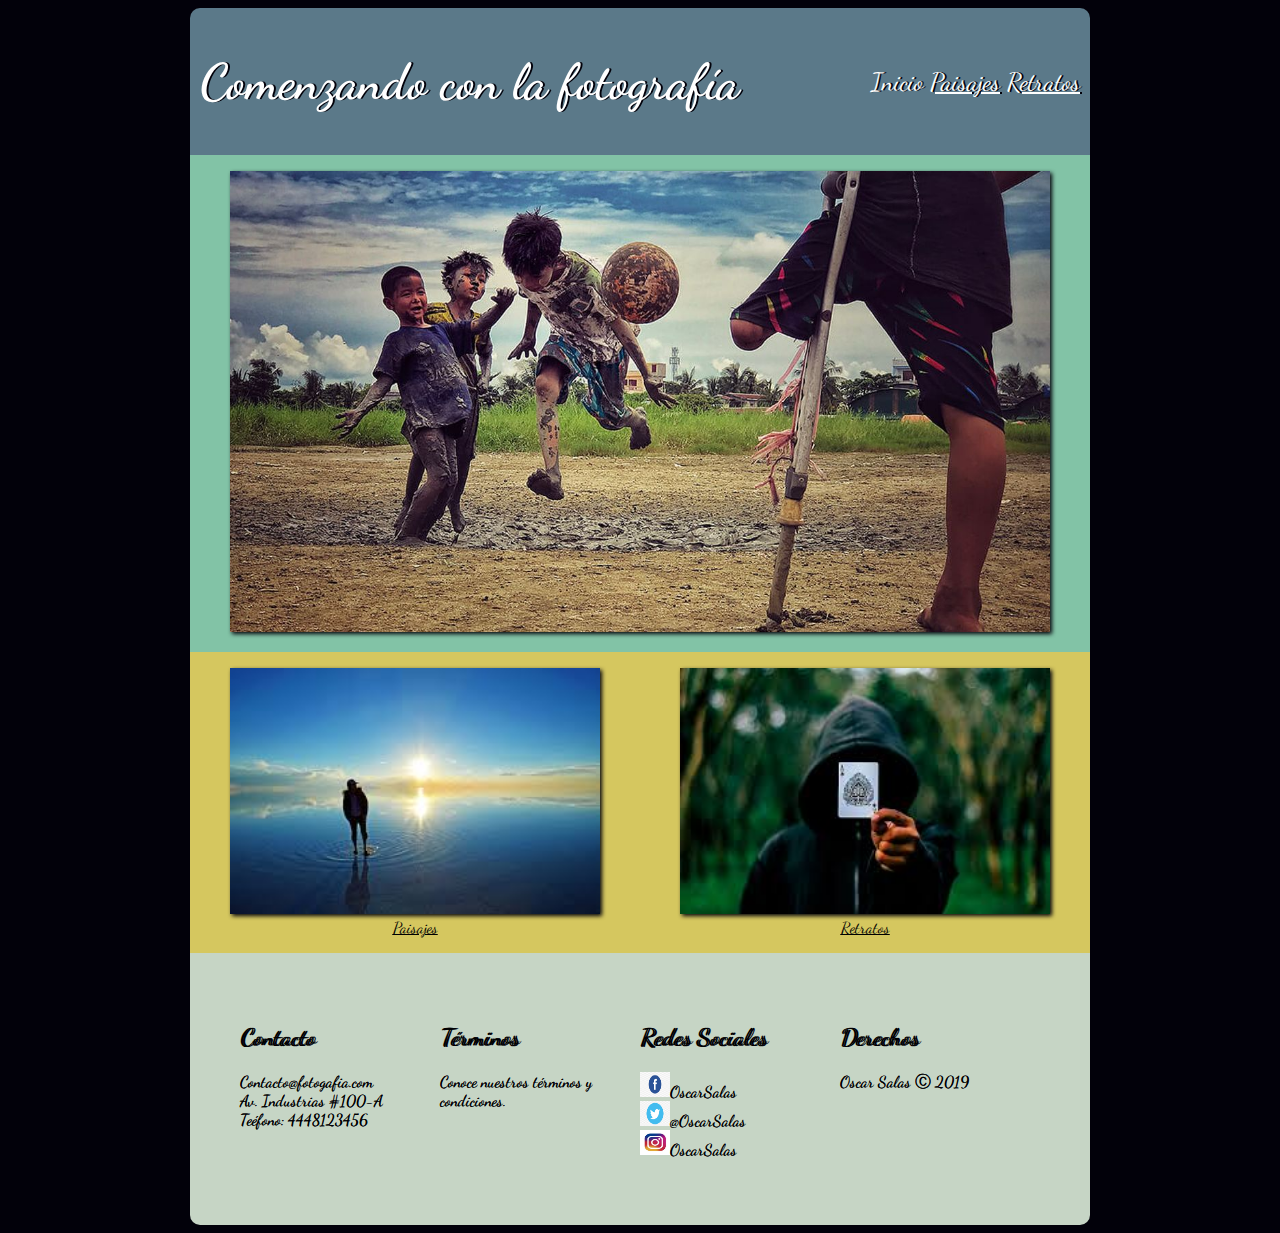
<file: PROYECTO 2 WEB DE FOTOGRAFIA/index.html>
<!DOCTYPE html>
<html>
	<head>
		<title>Comenzando con la fotografía</title>
		<link href="https://fonts.googleapis.com/css?family=Dancing+Script" rel="stylesheet">
		<link rel="stylesheet" href="stylesheets/estilos.css">
		<meta charset="utf-8">
		<meta name="viewport" content="width=device-width, initial-scale=1.0">
		<style type="text/css">
			#menu1{text-decoration:none;}
			#menu2{text-decoration:underline;}
			#menu3{text-decoration:underline;}
		</style>
	</head>

	<body >
		<section id="MiSeccion">
			<div id="contenido">
				<div id="Cabecera" >
					<div id="BarraTitulo" align="center">
						<h1>Comenzando con la fotografía</h1>
					</div>
					<div>
						<a href="index.html" id="menu1">Inicio</a>
						<a href="Paisajes.html" id="menu2">Paisajes</a>
						<a href="Retratos.html" id="menu3">Retratos</a>
					</div>
				</div>

				<div id="central" align="center">
				<figure>
					<img src="images/ImgCentral.jpg" alt="Ninos" width="100%" id="ImgCent">
				</figure>
			</div>

			<div id="secundaria" class="contenedor">
				<div class="bloqueIzq" align="center">
					<figure>
						<img src="images/ImgIzq.jpg" alt="ImgIzq" width="100%" id="ImgIzq">
							<figcaption><a href="Paisajes.html"><u>Paisajes</u></a></figcaption>
					</figure>
				</div>

				<div class="bloqueDerecho" align="center">
					<figure>
						<img src="images/ImgDerecho.jpg" alt="ImgDer" width="100%"  id="ImgDer">
							<figcaption><a href="Paisajes.html"><u>Retratos</u></a></figcaption>
						</figure>
				</div>
			</div>

			<div id="spie" >
				<div class="bloqueContacto">
					<h2>Contacto</h2>
					<p>
					Contacto@fotogafia.com <br>
					Av. Industrias #100-A <br>
					Teéfono: 4448123456
					</p>
				</div>
				<div class="bloqueTermino">
					<h2>Términos</h2>
					<p>Conoce nuestros términos y condiciones.</p>
				</div>
				<div class="bloqueRedes">
					<h2>Redes Sociales</h2>
					<p>
					<img src="images/face.png" alt="facebook" width="30px" height="25px">OscarSalas<br>
					<img src="images/twitter.png" alt="twitter" width="30px" height="25px">@OscarSalas<br>
					<img src="images/instagram.jpg" alt="instagram" width="30px" height="25px">OscarSalas<br>
					</p>
				</div>
				<div class="bloqueDerechos">
					<h2>Derechos</h2>
					<p>Oscar Salas &#x24B8; 2019</p>
				</div>
			</div>
			</div>
		</section>
	</body>
</html>
</file>
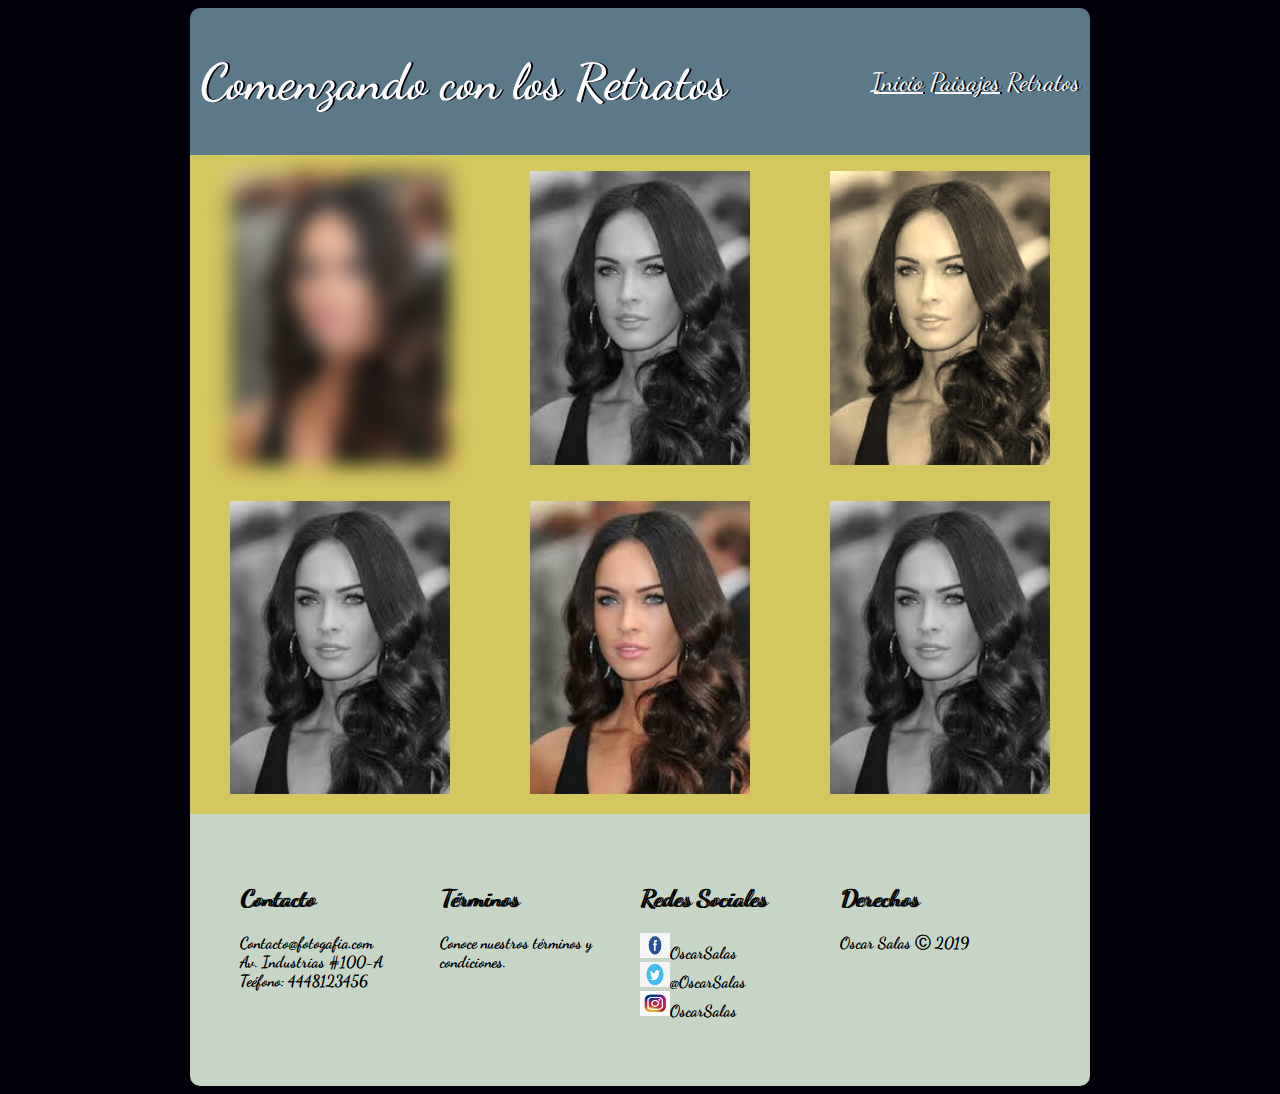
<file: PROYECTO 2 WEB DE FOTOGRAFIA/retratos.html>
<!DOCTYPE html>
<html>
<head>
	<title>Comenzando con los Retratos</title>
	<link href="https://fonts.googleapis.com/css?family=Dancing+Script" rel="stylesheet">
	<link rel="stylesheet" href="stylesheets/estilos.css">
	<meta charset="utf-8">
	<meta name="viewport" content="width=device-width, initial-scale=1.0">
	<style type="text/css">
		#menu1{text-decoration:underline;}
		#menu2{text-decoration:underline;}
		#menu3{text-decoration:none;}
	</style>
</head>

<body >
	<section id="MiSeccion">
		<div id="contenido">
			<div id="Cabecera" >
				<div id="BarraTitulo" align="center">
					<h1>Comenzando con los Retratos</h1>
				</div>
				<div>
					<a href="index.html" id="menu1">Inicio</a>
					<a href="Paisajes.html" id="menu2">Paisajes</a>
					<a href="Retratos.html" id="menu3">Retratos</a>
				</div>
			</div>

			<div id="Paisajes" class="contenedor">
				<div class="bloque1" align="center">
					<figure>
						<img src="images/retrato.jpg" width="100%" id="Img1">
					</figure>
				</div>

				<div class="bloque2" align="center">
					<figure>
						<img src="images/retrato.jpg" width="100%"  id="Img2">
					</figure>
				</div>

				<div class="bloque3" align="center">
					<figure>
						<img src="images/retrato.jpg" width="100%"  id="Img3">
					</figure>
				</div>

				<div class="bloque4" align="center">
					<figure>
						<img src="images/retrato.jpg" width="100%" id="Img4">
					</figure>
				</div>

				<div class="bloque5" align="center">
					<figure>
						<img src="images/retrato.jpg" width="100%"  id="Img5">
					</figure>
				</div>

				<div class="bloque6" align="center">
					<figure>
						<img src="images/retrato.jpg" width="100%"  id="Img6">
					</figure>
				</div>
			</div>

			<div id="spie" >
				<div class="bloqueContacto">
					<h2>Contacto</h2>
					<p>
					Contacto@fotogafia.com <br>
					Av. Industrias #100-A <br>
					Teéfono: 4448123456
					</p>
				</div>
				<div class="bloqueTermino">
					<h2>Términos</h2>
					<p>Conoce nuestros términos y condiciones.</p>
				</div>
				<div class="bloqueRedes">
					<h2>Redes Sociales</h2>
					<p>
					<img src="images/face.png" alt="facebook" width="30px" height="25px">OscarSalas<br>
					<img src="images/twitter.png" alt="twitter" width="30px" height="25px">@OscarSalas<br>
					<img src="images/instagram.jpg" alt="instagram" width="30px" height="25px">OscarSalas<br>
					</p>
				</div>
				<div class="bloqueDerechos">
					<h2>Derechos</h2>
					<p>Oscar Salas &#x24B8; 2019</p>
				</div>
			</div>
		</div>
	</section>
	</body>
</html>
</file>
<file: PROYECTO 2 WEB DE FOTOGRAFIA/stylesheets/estilos.css>
body{
	background-color: #02010a;
}

#contenido{
	display: flex;
	width: 900px;
	margin-left: auto;
	margin-right: auto;
	flex-flow: row wrap;
}
#MiSeccion{
	-webkit-animation: miAnimacion 1s; /* Safari 4+ */
	-moz-animation:    miAnimacion 1s; /* Fx 5+ */
	-o-animation:      miAnimacion 1s; /* Opera 12+ */
	animation: miAnimacion 1s;
}

@-webkit-keyframes miAnimacion{
	0% {margin-top: 150%;}
	60% {margin-top: -5%;}
	100% {margin-top: 0%;}
}
@-moz-keyframes miAnimacion {
	0% {margin-top: 150%;}
	60% {margin-top: -5%;}
	100% {margin-top: 0%;}
}
@-o-keyframes miAnimacion {
	0% {margin-top: 150%;}
	60% {margin-top: -5%;}
	100% {margin-top: 0%;}
}
@keyframes miAnimacion {
	0% {margin-top: 150%;}
	60% {margin-top: -5%;}
	100% {margin-top: 0%;}
}

#Cabecera {
	background-color: #5b7989;
	color: white;
	font-family: "Dancing Script",cursive;
	font-size: 25px;
	border-radius: 10px 10px 0px 0px;

	text-shadow: 2px 0px #02010a;

	display: flex;
	flex-flow: row wrap;
	justify-content: space-between;

	align-items:center;
	width: 100%;
	padding: 10px;

}

#central{
	background-color: #82C3a6;
	width: 100%;
}


#secundaria, #Paisajes{
	background-color: #D5C75F;
	width: 100%;
}


p{
	font-family: "Dancing Script";
	text-shadow: 0px 0px #02010a;
}


#spie{
		background-color: #C6D5C5;
		font-family: 'Dancing Script', cursive;
		border-radius: 0px 0px 10px 10px;

		text-shadow: 2px 0px #02010a;

		display: -webkit-flex;
		display: flex;
		-webkit-flex-flow: row wrap;
		flex-flow: row wrap;
		padding: 50px;
		width: 100%;
	}

	a{
			font-family: "Dancing Script",cursive;
			color: inherit;
			justify-content:flex-end;
		}

.contenedor{/*imagenes */
	display: -webkit-flex;
	display: flex;
	-webkit-flex-flow: row wrap;
	flex-flow: row wrap;
	width: 100%;
	}

	.bloqueIzq, .bloqueDerecho{
		width: 100%;
	}
	.bloqueContacto, .bloqueTermino, .bloqueRedes, .bloqueDerechos{
		width: 100%;
	}
	.bloque1, .bloque2, .bloque3, .bloque4, .bloque5, .bloque6{
		width: 100%;
	}
	@media (max-width: 899px) {
		#contenido {
			width: 100%;
		}
		#Cabecera{
			width: 100%;
			justify-content:center;
			align-items:center;
		}
		#spie{
			width: 100%;
			justify-content: flex-end;
			align-items:center;
		}
	}

	@media (min-width: 900px) {
		#Cabecera{
			width: 100%;
		}
		#central{
			width: 100%;
		}
		.bloqueIzq, .bloqueDerecho{
			width: 50%;
		}
		.bloqueContacto, .bloqueTermino, .bloqueRedes, .bloqueDerechos{
			width: 25%;
		}
		.bloque1, .bloque2, .bloque3, .bloque4, .bloque5, .bloque6{
			width: 33.33%;
		}
		#contenido {
			width: 900px;
			margin-left: auto;
			margin-right: auto;
		}
	}

#ImgIzq, #ImgDer, #ImgCent{
	-webkit-filter:drop-shadow(2px 2px 2px #02010a);
	filter: drop-shadow(2px 2px 2px #02010a);

}

#ImgIzq:hover {
	-ms-transform: rotate(10deg); /* IE 9 */
	-webkit-transform: rotate(10deg); /* Chrome, Safari, Opera */
	-moz-transform: rotate(10deg);
	transform: rotate(10deg);
	-webkit-filter:drop-shadow(2px 2px 2px #82c3a6);
	filter: drop-shadow(2px 2px 2px #82c3a6);

}

#ImgDer:hover {
	-ms-transform:translate(20px,-5px); /* IE 9 */
	-webkit-transform: translate(20px,-5px); /* Chrome, Safari, Opera */
	-moz-transform: translate(20px,-5px);
	transform: translate(20px,-5px);
	-webkit-filter:drop-shadow(2px 2px 2px #82c3a6);
	filter: drop-shadow(2px 2px 2px #82c3a6);
}

#Img1{
	width: 100%;
	-ms-transform:blur(10px); /* IE 9 */
	-webkit-transform: blur(10px); /* Chrome, Safari, Opera */
	-moz-transform: blur(10px);
	transform: blur(10px);
	-webkit-filter:blur(10px);
	filter: blur(10px);
}

#Img3{
width: 100%;
-ms-transform:sepia(90%); /* IE 9 */
-webkit-transform: sepia(90%); /* Chrome, Safari, Opera */
-moz-transform: sepia(90%);
transform: sepia(90%);
-webkit-filter: sepia(90%);
filter: sepia(90%);
}

#Img2, #Img4, #Img6{
width: 100%;
-ms-transform:grayscale(100%); /* IE 9 */
-webkit-transform: grayscale(100%); /* Chrome, Safari, Opera */
-moz-transform: grayscale(100%);
transform: grayscale(100%);
-webkit-filter: grayscale(100%);
filter: grayscale(100%);
}
</file>
